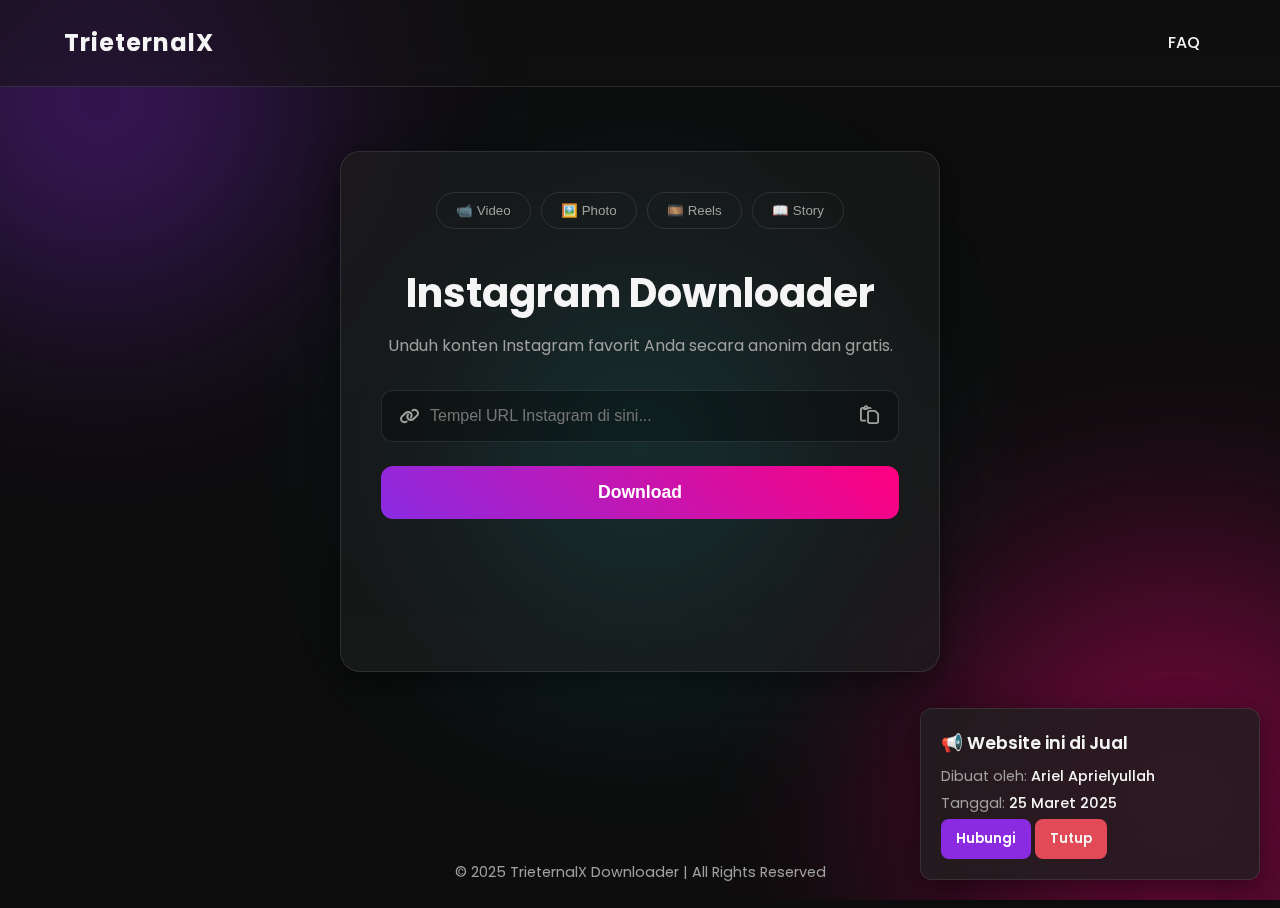
<file: templates/index.html>
<!DOCTYPE html>
<html lang="id">

<head>
    <meta charset="UTF-8">
    <meta name="viewport" content="width=device-width, initial-scale=1.0">
    <meta name="description" content="Unduh Video, Foto, Reels, dan Story Instagram dengan cepat dan mudah menggunakan TrieternalX Downloader.">
    <title>TrieternalX - Instagram Downloader</title>
    
    <link rel="preconnect" href="https://fonts.googleapis.com">
    <link rel="preconnect" href="https://fonts.gstatic.com" crossorigin>
    <link href="https://fonts.googleapis.com/css2?family=Poppins:wght@400;500;600;700&display=swap" rel="stylesheet">
    
    <link rel="stylesheet" href="https://cdnjs.cloudflare.com/ajax/libs/font-awesome/6.4.0/css/all.min.css">

    <link rel="stylesheet" href="/static/style.css">
    <link rel="icon" type="image/x-icon" href="/static/TrieternalX.ico?v=3">
</head>

<body>
    <div class="aurora-background">
        <div class="aurora-shape shape1"></div>
        <div class="aurora-shape shape2"></div>
        <div class="aurora-shape shape3"></div>
    </div>

    <header class="header">
        <h1 class="logo">TrieternalX</h1>
        <nav>
            <a href="/faq" class="faq-link">FAQ</a>
        </nav>
    </header>

    <main class="container">
        <div class="content-wrapper">
            <div class="category-buttons">
                <button>📹 Video</button>
                <button>🖼️ Photo</button>
                <button>🎞️ Reels</button>
                <button>📖 Story</button>
            </div>

            <h1 class="main-title">Instagram Downloader</h1>
            <p class="subtitle">Unduh konten Instagram favorit Anda secara anonim dan gratis.</p>

            <form id="downloadForm" novalidate>
                <div class="input-group">
                    <i class="fa-solid fa-link input-icon"></i>
                    <input type="text" id="url-input" placeholder="Tempel URL Instagram di sini...">
                    <button type="button" id="paste-btn" title="Tempel dari Clipboard">
                        <i class="fa-regular fa-paste"></i>
                    </button>
                </div>
                <button type="submit" class="download-btn" id="download-btn">
                    <span class="btn-text">Download</span>
                    <span class="btn-loader"></span>
                </button>
            </form>

            <div id="result" class="result-container"></div>
        </div>
    </main>

    <footer class="footer">
        &copy; 2025 TrieternalX Downloader | All Rights Reserved
    </footer>

    <script src="/static/script.js"></script>
</body>

</html>
</file>
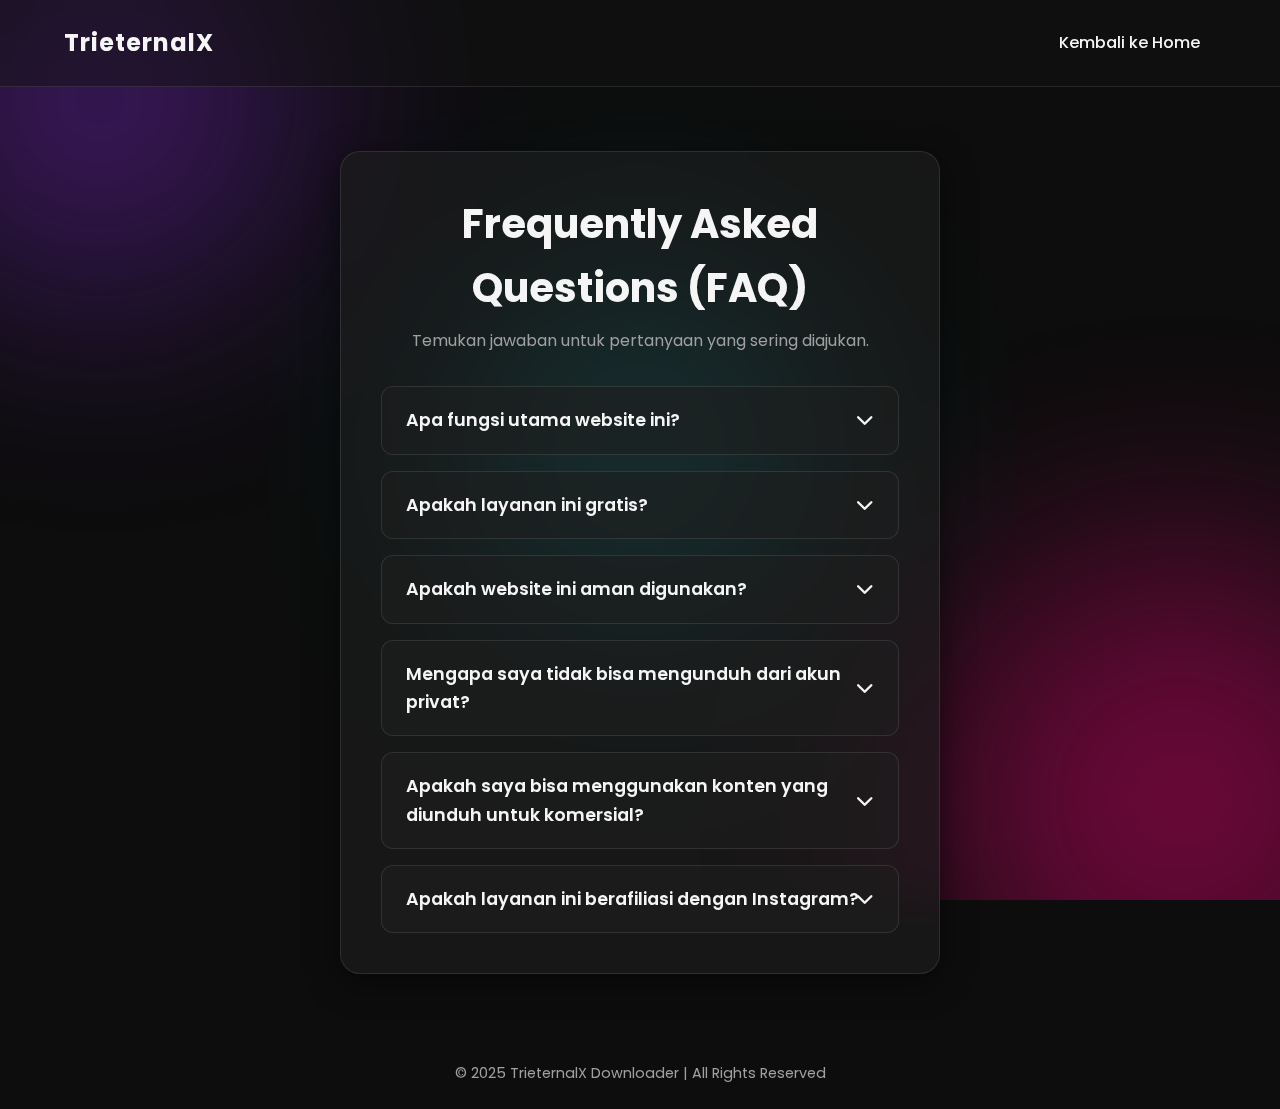
<file: templates/faq.html>
<!DOCTYPE html>
<html lang="id">

<head>
    <meta charset="UTF-8">
    <meta name="viewport" content="width=device-width, initial-scale=1.0">
    <title>FAQ - TrieternalX Instagram Downloader</title>
    
    <!-- Google Fonts: Poppins -->
    <link rel="preconnect" href="https://fonts.googleapis.com">
    <link rel="preconnect" href="https://fonts.gstatic.com" crossorigin>
    <link href="https://fonts.googleapis.com/css2?family=Poppins:wght@400;500;600;700&display=swap" rel="stylesheet">
    
    <!-- Font Awesome for Icons -->
    <link rel="stylesheet" href="https://cdnjs.cloudflare.com/ajax/libs/font-awesome/6.4.0/css/all.min.css">

    <!-- Main Stylesheet (untuk dasar desain) -->
    <link rel="stylesheet" href="/static/style.css">
    <!-- FAQ Specific Stylesheet (untuk penyesuaian halaman ini) -->
    <link rel="stylesheet" href="/static/faq.css">
    
    <link rel="icon" type="image/x-icon" href="/static/TrieternalX.ico?v=3">
</head>

<body>
    <!-- Aurora Background Effect -->
    <div class="aurora-background">
        <div class="aurora-shape shape1"></div>
        <div class="aurora-shape shape2"></div>
        <div class="aurora-shape shape3"></div>
    </div>

    <header class="header">
        <a href="/" class="logo-link"><h1 class="logo">TrieternalX</h1></a>
        <nav>
            <a href="/" class="faq-link">Kembali ke Home</a>
        </nav>
    </header>

    <main class="container">
        <div class="content-wrapper">
            <h1 class="main-title">Frequently Asked Questions (FAQ)</h1>
            <p class="subtitle">Temukan jawaban untuk pertanyaan yang sering diajukan.</p>

            <div class="faq-container">
                <details class="faq-item">
                    <summary>Apa fungsi utama website ini?</summary>
                    <p>Website ini memungkinkan Anda untuk mengunduh video, foto, Reels, dan Story dari Instagram dengan mudah dan cepat, tanpa perlu login.</p>
                </details>
                
                <details class="faq-item">
                    <summary>Apakah layanan ini gratis?</summary>
                    <p>Ya! Layanan ini 100% gratis untuk digunakan tanpa batasan.</p>
                </details>

                <details class="faq-item">
                    <summary>Apakah website ini aman digunakan?</summary>
                    <p>Tentu saja. Kami menghargai privasi Anda. Kami tidak menyimpan data pengguna, riwayat unduhan, atau tautan yang Anda masukkan.</p>
                </details>

                <details class="faq-item">
                    <summary>Mengapa saya tidak bisa mengunduh dari akun privat?</summary>
                    <p>Karena alasan privasi, kami tidak bisa mengakses atau mengunduh konten dari akun Instagram yang di-set privat (terkunci).</p>
                </details>

                <details class="faq-item">
                    <summary>Apakah saya bisa menggunakan konten yang diunduh untuk komersial?</summary>
                    <p>Semua hak cipta tetap menjadi milik pemilik konten asli. Website ini ditujukan untuk penggunaan pribadi. Pastikan Anda mendapatkan izin dari pemilik sebelum menggunakan konten mereka untuk tujuan lain.</p>
                </details>

                <details class="faq-item">
                    <summary>Apakah layanan ini berafiliasi dengan Instagram?</summary>
                    <p>Tidak. TrieternalX adalah proyek independen dan tidak berafiliasi, disponsori, atau didukung oleh Instagram atau Meta Inc.</p>
                </details>
            </div>
        </div>
    </main>

    <footer class="footer">
        &copy; 2025 TrieternalX Downloader | All Rights Reserved
    </footer>

</body>
</html>
</file>
<file: static/faq.css>
/* --- FAQ Page Specific Styles --- */

.logo-link {
    text-decoration: none;
    color: inherit;
}

.faq-container {
    margin-top: 2rem;
    text-align: left;
    display: flex;
    flex-direction: column;
    gap: 1rem;
}

.faq-item {
    background: var(--card-bg-color);
    border: 1px solid var(--border-color);
    border-radius: 12px;
    transition: background-color 0.3s ease;
}

.faq-item[open] {
    background: rgba(40, 40, 40, 0.7);
}

.faq-item:hover {
    background-color: rgba(255, 255, 255, 0.1);
}

.faq-item summary {
    font-size: 1.1rem;
    font-weight: 600;
    padding: 1.2rem 1.5rem;
    cursor: pointer;
    position: relative;
    list-style: none;
    /* Hapus panah default */
}

.faq-item summary::-webkit-details-marker {
    display: none;
    /* Hapus panah default untuk Chrome/Safari */
}

/* Membuat ikon panah kustom */
.faq-item summary::after {
    content: '\f078';
    /* Ikon panah ke bawah dari Font Awesome */
    font-family: 'Font Awesome 6 Free';
    font-weight: 900;
    position: absolute;
    right: 1.5rem;
    top: 50%;
    transform: translateY(-50%) rotate(0deg);
    transition: transform 0.3s ease;
}

.faq-item[open] summary::after {
    transform: translateY(-50%) rotate(180deg);
    /* Panah ke atas saat terbuka */
}

.faq-item p {
    padding: 0 1.5rem 1.2rem 1.5rem;
    color: var(--text-color-dark);
    border-top: 1px solid var(--border-color);
    margin-top: 0.5rem;
    animation: fadeInText 0.5s ease;
}

@keyframes fadeInText {
    from {
        opacity: 0;
        transform: translateY(-10px);
    }

    to {
        opacity: 1;
        transform: translateY(0);
    }
}
</file>
<file: static/style.css>
/* --- Reset & Global Styles --- */
:root {
    --primary-color: #8A2BE2;
    /* Blue Violet */
    --secondary-color: #FF007F;
    /* Rose */
    --tertiary-color: #00F2FE;
    /* Cyan */
    --bg-color: #0D0D0D;
    --card-bg-color: rgba(30, 30, 30, 0.6);
    --text-color: #F5F5F5;
    --text-color-dark: #A0A0A0;
    --border-color: rgba(255, 255, 255, 0.1);
    --shadow-color: rgba(0, 0, 0, 0.5);
    --success-color: #28a745;
    --error-color: #e14a56;
}

* {
    margin: 0;
    padding: 0;
    box-sizing: border-box;
}

body {
    font-family: 'Poppins', sans-serif;
    background-color: var(--bg-color);
    color: var(--text-color);
    line-height: 1.6;
    overflow-x: hidden;
    position: relative;
}

/* --- Aurora Background Effect --- */
.aurora-background {
    position: fixed;
    top: 0;
    left: 0;
    width: 100%;
    height: 100%;
    z-index: -1;
    overflow: hidden;
}

.aurora-shape {
    position: absolute;
    border-radius: 50%;
    filter: blur(120px);
    opacity: 0.4;
}

.shape1 {
    width: 400px;
    height: 400px;
    background: var(--primary-color);
    top: -100px;
    left: -100px;
    animation: move1 20s infinite alternate;
}

.shape2 {
    width: 500px;
    height: 500px;
    background: var(--secondary-color);
    bottom: -150px;
    right: -150px;
    animation: move2 25s infinite alternate;
}

.shape3 {
    width: 300px;
    height: 300px;
    background: var(--tertiary-color);
    bottom: 50%;
    right: 50%;
    transform: translate(50%, 50%);
    animation: move3 18s infinite alternate;
}

@keyframes move1 {
    from {
        transform: translate(0, 0) rotate(0deg);
    }

    to {
        transform: translate(200px, 100px) rotate(90deg);
    }
}

@keyframes move2 {
    from {
        transform: translate(0, 0) rotate(0deg);
    }

    to {
        transform: translate(-200px, -100px) rotate(180deg);
    }
}

@keyframes move3 {
    from {
        transform: translate(0, 0) rotate(0deg);
    }

    to {
        transform: translate(100px, -200px) rotate(-90deg);
    }
}

/* --- Header --- */
.header {
    display: flex;
    justify-content: space-between;
    align-items: center;
    padding: 1.5rem 5%;
    background: rgba(18, 18, 18, 0.5);
    backdrop-filter: blur(10px);
    border-bottom: 1px solid var(--border-color);
    position: sticky;
    top: 0;
    z-index: 10;
}

.logo {
    font-size: 1.5rem;
    font-weight: 700;
    letter-spacing: 1px;
}

.faq-link {
    color: var(--text-color);
    text-decoration: none;
    font-weight: 500;
    padding: 0.5rem 1rem;
    border-radius: 8px;
    transition: background-color 0.3s ease;
}

.faq-link:hover {
    background-color: var(--card-bg-color);
}

/* --- Main Container & Content --- */
.container {
    display: flex;
    justify-content: center;
    align-items: flex-start;
    min-height: calc(100vh - 150px);
    padding: 4rem 2rem;
}

.content-wrapper {
    width: 100%;
    max-width: 600px;
    background: var(--card-bg-color);
    border: 1px solid var(--border-color);
    border-radius: 20px;
    padding: 2.5rem;
    backdrop-filter: blur(25px);
    box-shadow: 0 8px 32px 0 var(--shadow-color);
    text-align: center;
    animation: fadeIn 0.8s ease-out;
}

@keyframes fadeIn {
    from {
        opacity: 0;
        transform: translateY(20px);
    }

    to {
        opacity: 1;
        transform: translateY(0);
    }
}

.main-title {
    font-size: 2.5rem;
    font-weight: 700;
    margin-bottom: 0.5rem;
}

.subtitle {
    font-size: 1rem;
    color: var(--text-color-dark);
    margin-bottom: 2rem;
}

/* --- Category Buttons --- */
.category-buttons {
    display: flex;
    justify-content: center;
    gap: 10px;
    margin-bottom: 2rem;
    flex-wrap: wrap;
}

.category-buttons button {
    background: transparent;
    color: var(--text-color-dark);
    border: 1px solid var(--border-color);
    padding: 0.6rem 1.2rem;
    border-radius: 20px;
    cursor: pointer;
    font-weight: 500;
    transition: all 0.3s ease;
}

.category-buttons button:hover {
    background-color: var(--card-bg-color);
    color: var(--text-color);
}

.category-buttons button.active {
    background: linear-gradient(45deg, var(--primary-color), var(--secondary-color));
    color: white;
    border-color: transparent;
}

/* --- Form & Input --- */
#downloadForm {
    display: flex;
    flex-direction: column;
    gap: 1.5rem;
}

.input-group {
    position: relative;
}

.input-icon {
    position: absolute;
    left: 18px;
    top: 50%;
    transform: translateY(-50%);
    color: var(--text-color-dark);
}

#url-input {
    width: 100%;
    padding: 1rem 3.5rem 1rem 3rem;
    border-radius: 12px;
    border: 1px solid var(--border-color);
    background-color: rgba(0, 0, 0, 0.3);
    color: var(--text-color);
    font-size: 1rem;
    transition: all 0.3s ease;
}

#url-input:focus {
    outline: none;
    border-color: var(--primary-color);
    box-shadow: 0 0 0 4px rgba(138, 43, 226, 0.3);
}

#paste-btn {
    position: absolute;
    right: 12px;
    top: 50%;
    transform: translateY(-50%);
    background: transparent;
    border: none;
    color: var(--text-color-dark);
    font-size: 1.2rem;
    cursor: pointer;
    padding: 0.5rem;
    transition: color 0.3s ease;
}

#paste-btn:hover {
    color: var(--text-color);
}

/* --- Download Button --- */
.download-btn {
    background: linear-gradient(45deg, var(--primary-color), var(--secondary-color));
    color: white;
    border: none;
    padding: 1rem;
    border-radius: 12px;
    font-size: 1.1rem;
    font-weight: 600;
    cursor: pointer;
    transition: all 0.3s ease;
    display: flex;
    justify-content: center;
    align-items: center;
    gap: 0.7rem;
    position: relative;
    overflow: hidden;
}

.download-btn:hover {
    transform: translateY(-3px);
    box-shadow: 0 6px 25px rgba(138, 43, 226, 0.5);
}

.download-btn:active {
    transform: translateY(0);
    box-shadow: none;
}

.download-btn:disabled {
    cursor: not-allowed;
    background: #555;
    box-shadow: none;
    transform: none;
}

/* Loading Spinner on Button */
.btn-loader {
    width: 20px;
    height: 20px;
    border: 3px solid rgba(255, 255, 255, 0.3);
    border-top-color: #fff;
    border-radius: 50%;
    display: none;
    /* Hidden by default */
    animation: spin 1s linear infinite;
}

.download-btn.loading .btn-text {
    display: none;
}

.download-btn.loading .btn-loader {
    display: block;
}

@keyframes spin {
    to {
        transform: rotate(360deg);
    }
}


/* --- Result Container --- */
.result-container {
    margin-top: 2rem;
    min-height: 80px;
    animation: resultFadeIn 0.5s ease;
}

@keyframes resultFadeIn {
    from {
        opacity: 0;
    }

    to {
        opacity: 1;
    }
}

.result-container p {
    font-weight: 500;
    margin-bottom: 1rem;
}

.btn-download {
    display: inline-block;
    padding: 0.8rem 1.8rem;
    background-color: var(--success-color);
    color: white;
    font-weight: 600;
    text-decoration: none;
    border-radius: 10px;
    transition: all 0.3s ease;
}

.btn-download:hover {
    background-color: #218838;
    transform: scale(1.05) translateY(-2px);
    box-shadow: 0 4px 15px rgba(40, 167, 69, 0.4);
}

/* --- Footer --- */
.footer {
    text-align: center;
    padding: 1.5rem;
    color: var(--text-color-dark);
    font-size: 0.9rem;
}

/* --- Responsive Design --- */
@media (max-width: 640px) {
    .main-title {
        font-size: 1.8rem;
    }

    .subtitle {
        font-size: 0.9rem;
    }

    .container {
        padding: 2rem 1rem;
    }

    .content-wrapper {
        padding: 1.5rem;
    }

    .category-buttons button {
        padding: 0.5rem 1rem;
        font-size: 0.8rem;
    }
}

/* --- Styling untuk Notifikasi Kustom --- */
.custom-notification {
    position: fixed;
    bottom: -200px;
    /* Mulai dari luar layar */
    right: 20px;
    width: 340px;
    background: rgba(30, 30, 30, 0.8);
    /* Warna glassmorphism gelap */
    color: var(--text-color);
    padding: 20px;
    border-radius: 12px;
    border: 1px solid var(--border-color);
    box-shadow: 0 8px 32px 0 var(--shadow-color);
    backdrop-filter: blur(20px);
    text-align: left;
    font-family: 'Poppins', sans-serif;
    transition: all 0.6s cubic-bezier(0.23, 1, 0.32, 1);
    /* Transisi halus */
    z-index: 1000;
    opacity: 0;
}

/* Animasi masuk */
.custom-notification.show {
    bottom: 20px;
    opacity: 1;
}

/* Animasi keluar */
.custom-notification.hide {
    opacity: 0;
    transform: scale(0.9);
    bottom: -200px;
}

.custom-notification strong {
    font-size: 1.1rem;
    font-weight: 600;
    display: block;
    margin-bottom: 8px;
}

.custom-notification p {
    font-size: 0.9rem;
    color: var(--text-color-dark);
    margin-bottom: 4px;
}

.custom-notification p b {
    color: var(--text-color);
    font-weight: 500;
}

/* Container untuk tombol */
.custom-notification .button-group {
    margin-top: 15px;
    display: flex;
    gap: 10px;
}

/* Styling umum untuk tombol notifikasi */
.custom-notification button {
    flex-grow: 1;
    padding: 10px 15px;
    border: none;
    border-radius: 8px;
    cursor: pointer;
    font-weight: 600;
    font-family: 'Poppins', sans-serif;
    transition: all 0.3s ease;
}

/* Tombol Hubungi */
#contact-btn {
    background: var(--primary-color);
    color: white;
}

#contact-btn:hover {
    background: #a600ff;
    /* Warna lebih gelap saat hover */
    transform: translateY(-2px);
}

/* Tombol Tutup */
#close-notif {
    background: var(--error-color);
    color: var(--text-color);
}

#close-notif:hover {
    background: rgba(241, 0, 0, 0.826);
    color: var(--text-color);
}

/* Responsif untuk layar kecil */
@media (max-width: 400px) {
    .custom-notification {
        width: calc(100% - 40px);
        left: 20px;
        right: 20px;
    }
}
</file>
